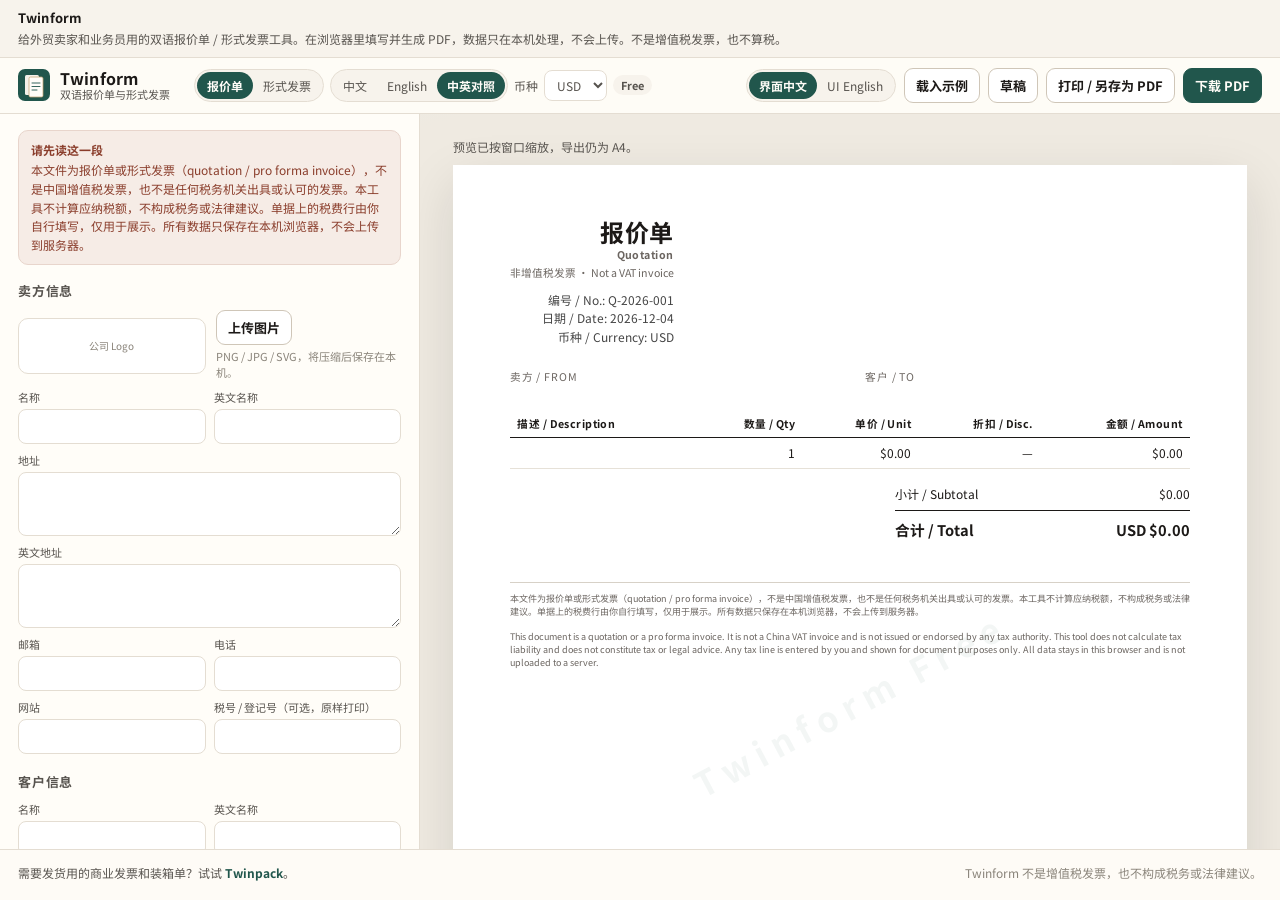
<file: index.html>
<!DOCTYPE html>
<html lang="zh-CN">
  <head>
    <meta charset="UTF-8" />
    <meta name="viewport" content="width=device-width, initial-scale=1" />
    <title>Twinform — 双语报价单 / 形式发票</title>
    <meta
      name="description"
      content="在浏览器里为外贸卖家和业务员制作中英双语报价单或形式发票，也可只出中文或只出英文，填好后可本地下载 PDF。数据只在你的电脑上处理，不会上传到服务器。单据上的税费行由你自行填写，仅用于展示。本工具不是增值税发票，也不计算税额，不构成税务或法律建议。"
    />
    <link rel="canonical" href="https://xiaoyangge1993.github.io/twinform/" />
    <link rel="icon" href="assets/favicon.svg" type="image/svg+xml" />
    <link rel="stylesheet" href="css/fonts.css" />
    <link rel="stylesheet" href="css/styles.css" />
  </head>
  <body>
    <section class="static-intro">
      <h1>Twinform</h1>
      <p>给外贸卖家和业务员用的双语报价单 / 形式发票工具。在浏览器里填写并生成 PDF，数据只在本机处理，不会上传。不是增值税发票，也不算税。</p>
    </section>
    <div id="app"></div>
    <script src="vendor/html2canvas.min.js"></script>
    <script src="vendor/jspdf.umd.min.js"></script>
    <script src="js/license.js"></script>
    <script src="js/app.js"></script>
  </body>
</html>
</file>
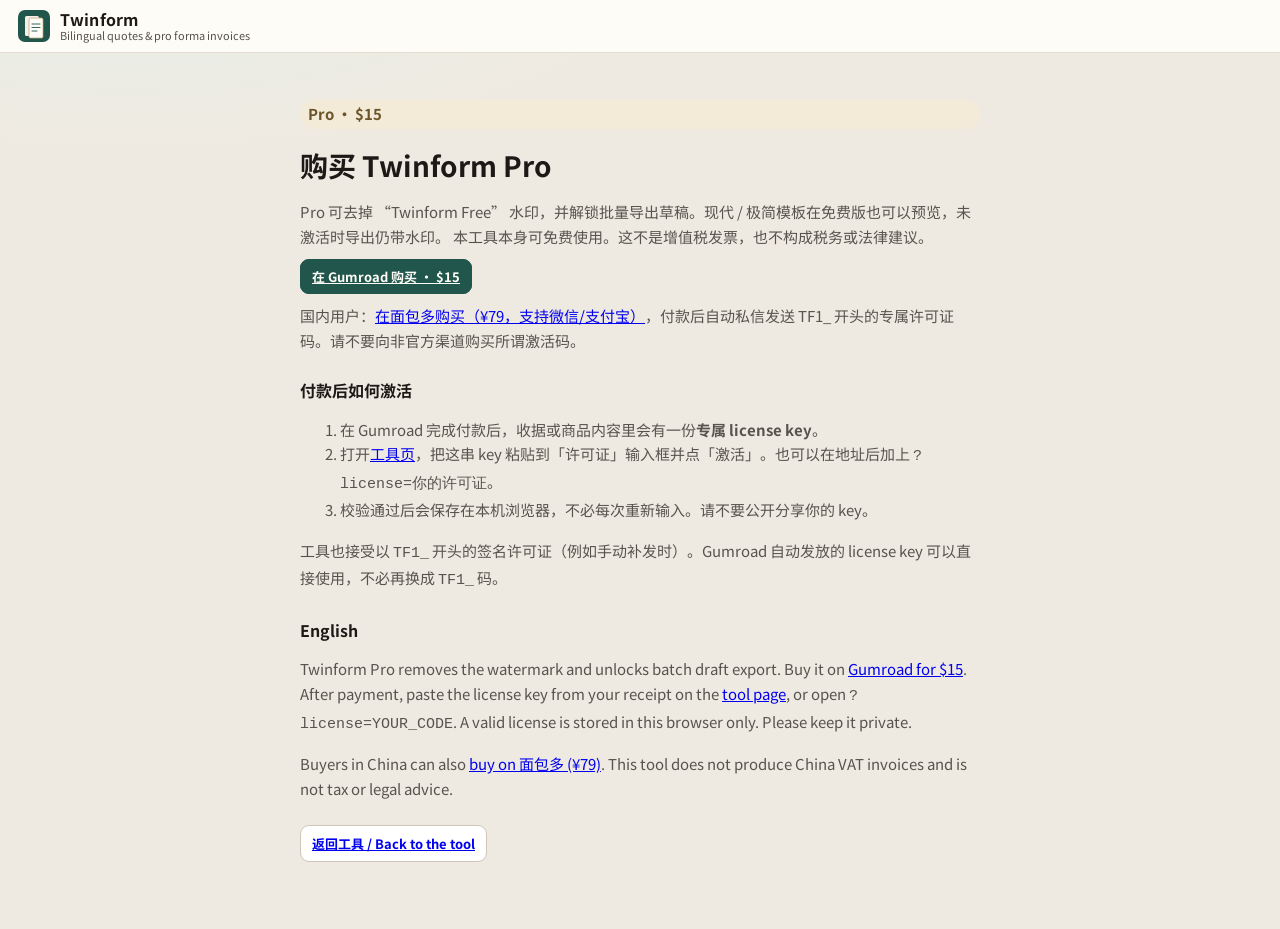
<file: purchase.html>
<!DOCTYPE html>
<html lang="zh-CN">
  <head>
    <meta charset="UTF-8" />
    <meta name="viewport" content="width=device-width, initial-scale=1" />
    <title>Twinform Pro — 购买说明</title>
    <meta name="description" content="购买 Twinform Pro：去掉水印、批量导出草稿。Gumroad $15，付款后用 license key 在工具页激活。国内可在面包多 ¥79 购买。" />
    <link rel="icon" href="assets/favicon.svg" type="image/svg+xml" />
    <link rel="stylesheet" href="css/fonts.css" />
    <link rel="stylesheet" href="css/styles.css" />
  </head>
  <body>
    <header class="app-header">
      <a class="brand" href="./">
        <img src="assets/logo.svg" alt="Twinform" />
        <span class="brand-name">Twinform<small>Bilingual quotes &amp; pro forma invoices</small></span>
      </a>
    </header>
    <main class="purchase-page">
      <p class="pill pro">Pro · $15</p>
      <h1>购买 Twinform Pro</h1>
      <p>
        Pro 可去掉 “Twinform Free” 水印，并解锁批量导出草稿。现代 / 极简模板在免费版也可以预览，未激活时导出仍带水印。
        本工具本身可免费使用。这不是增值税发票，也不构成税务或法律建议。
      </p>
      <p>
        <a class="btn btn-primary" href="https://xiaoxiaoyang.gumroad.com/l/eirdia" target="_blank" rel="noopener noreferrer">在 Gumroad 购买 · $15</a>
      </p>
      <p class="hint">国内用户：<a href="https://mbd.pub/o/bread/YZaWl5lwbQ==" target="_blank" rel="noopener">在面包多购买（¥79，支持微信/支付宝）</a>，付款后自动私信发送 TF1_ 开头的专属许可证码。请不要向非官方渠道购买所谓激活码。</p>
      <h2>付款后如何激活</h2>
      <ol>
        <li>在 Gumroad 完成付款后，收据或商品内容里会有一份<strong>专属 license key</strong>。</li>
        <li>打开<a href="./">工具页</a>，把这串 key 粘贴到「许可证」输入框并点「激活」。也可以在地址后加上 <code>?license=你的许可证</code>。</li>
        <li>校验通过后会保存在本机浏览器，不必每次重新输入。请不要公开分享你的 key。</li>
      </ol>
      <p>工具也接受以 <code>TF1_</code> 开头的签名许可证（例如手动补发时）。Gumroad 自动发放的 license key 可以直接使用，不必再换成 <code>TF1_</code> 码。</p>
      <h2>English</h2>
      <p>
        Twinform Pro removes the watermark and unlocks batch draft export. Buy it on
        <a href="https://xiaoxiaoyang.gumroad.com/l/eirdia" target="_blank" rel="noopener noreferrer">Gumroad for $15</a>.
        After payment, paste the license key from your receipt on the <a href="./">tool page</a>, or open
        <code>?license=YOUR_CODE</code>. A valid license is stored in this browser only. Please keep it private.
      </p>
      <p>Buyers in China can also <a href="https://mbd.pub/o/bread/YZaWl5lwbQ==" target="_blank" rel="noopener">buy on 面包多 (¥79)</a>. This tool does not produce China VAT invoices and is not tax or legal advice.</p>
      <p><a class="btn back" href="./">返回工具 / Back to the tool</a></p>
    </main>
  </body>
</html>
</file>
<file: css/fonts.css>
@font-face {
  font-family: "Twinform Sans";
  src: url("../fonts/NotoSansSC-Regular.woff2") format("woff2");
  font-weight: 400;
  font-style: normal;
  font-display: swap;
}
@font-face {
  font-family: "Twinform Sans";
  src: url("../fonts/NotoSansSC-Bold.woff2") format("woff2");
  font-weight: 700;
  font-style: normal;
  font-display: swap;
}

:root {
  --font-sans: "Twinform Sans", "Noto Sans CJK SC", "Source Han Sans SC",
    "PingFang SC", "Microsoft YaHei", "Noto Sans", sans-serif;
}
</file>
<file: css/styles.css>
/* Twinform — editor + A4 sheet */
:root {
  --ink: #1c1917;
  --ink-soft: #57534e;
  --ink-faint: #8a847a;
  --paper: #efeae1;
  --panel: #fffdf8;
  --panel-2: #f7f3ec;
  --line: #e4ddd2;
  --line-strong: #cfc6b8;
  --accent: #21564c;
  --accent-hover: #19443c;
  --accent-soft: #e8f0ee;
  --gold: #c4a574;
  --danger: #8a3d2b;
  --danger-bg: #f6ece6;
  --warn: #8a6a22;
  --shadow: 0 18px 50px rgba(28, 25, 23, 0.12);
  --radius: 12px;
  --ui: var(--font-sans);
}

* { box-sizing: border-box; }
html, body { margin: 0; padding: 0; }
body {
  font-family: var(--ui);
  color: var(--ink);
  background:
    radial-gradient(1200px 500px at 10% -10%, #e4efe9 0%, transparent 50%),
    var(--paper);
  min-height: 100vh;
}

button, input, select, textarea { font-family: inherit; color: inherit; }
button { cursor: pointer; }
button:disabled { cursor: not-allowed; opacity: 0.55; }

.app-header {
  position: sticky; top: 0; z-index: 20;
  display: flex; align-items: center; gap: 8px 16px; flex-wrap: wrap;
  padding: 10px 18px;
  background: rgba(255, 253, 248, 0.92);
  border-bottom: 1px solid var(--line);
  backdrop-filter: blur(10px);
  max-width: 100%;
  min-width: 0;
}
.brand { display: flex; align-items: center; gap: 10px; margin-right: 8px; text-decoration: none; color: inherit; }
.brand img { width: 32px; height: 32px; }
.brand-name { font-weight: 700; letter-spacing: 0.01em; line-height: 1.1; }
.brand-name small { display: block; white-space: nowrap; font-weight: 400; color: var(--ink-soft); font-size: 11px; letter-spacing: 0; }

.header-group { display: flex; align-items: center; gap: 6px; flex-wrap: wrap; min-width: 0; max-width: 100%; }
.header-group + .header-group { margin-left: 4px; }
.header-actions {
  margin-left: auto;
  display: flex; gap: 8px; flex-wrap: wrap; align-items: center;
  max-width: 100%;
  flex: 0 1 auto;
  justify-content: flex-end;
  min-width: 0;
}
.seg { flex-wrap: wrap; max-width: 100%; }
.field-inline { min-width: 0; }
.field-inline select, .field-inline input[type="text"] { min-width: 0; max-width: 100%; }

.seg { display: inline-flex; background: var(--panel-2); border: 1px solid var(--line); border-radius: 999px; padding: 2px; }
.seg button {
  border: 0; background: transparent; padding: 5px 10px; border-radius: 999px;
  font-size: 12px; color: var(--ink-soft);
}
.seg button[aria-pressed="true"] { background: var(--accent); color: #fffdf8; font-weight: 700; }

.field-inline { display: flex; align-items: center; gap: 6px; font-size: 12px; color: var(--ink-soft); }
.field-inline select, .field-inline input[type="text"] {
  background: #fff; border: 1px solid var(--line); border-radius: 8px; padding: 5px 8px; font-size: 12px;
}

.btn {
  border: 1px solid var(--line-strong); background: #fff; border-radius: 9px;
  padding: 7px 11px; font-size: 13px; font-weight: 700; white-space: nowrap;
}
.btn:hover:not(:disabled) { border-color: var(--accent); color: var(--accent); }
.btn-primary { background: var(--accent); color: #fffdf8; border-color: var(--accent); }
.btn-primary:hover:not(:disabled) { background: var(--accent-hover); color: #fffdf8; }
.btn-ghost { background: transparent; }
.btn-pro {
  background: #fffdf8; border: 1px dashed var(--gold); color: var(--ink-soft);
  font-weight: 700; padding: 7px 12px; border-radius: 9px; font-size: 13px;
  text-decoration: none; display: inline-block;
}
.btn-pro:hover { border-style: solid; color: var(--ink); }
.pill {
  font-size: 11px; font-weight: 700; padding: 2px 8px; border-radius: 999px;
  background: var(--accent-soft); color: var(--accent);
}
.pill.free { background: var(--panel-2); color: var(--ink-soft); }
.pill.pro { background: #f3ead8; color: #6b5428; }

html:has(.app-shell),
html:has(.app-shell) body,
html:has(.app-shell) #app {
  height: 100%;
  overflow: hidden;
}

.static-intro {
  margin: 0;
  padding: 8px 18px;
  font-size: 12px;
  line-height: 1.55;
  color: var(--ink-soft);
  background: var(--panel-2);
  border-bottom: 1px solid var(--line);
}
.static-intro h1 {
  margin: 0 0 2px;
  font-size: 13px;
  font-weight: 700;
  color: var(--ink);
  letter-spacing: 0.01em;
}
.static-intro p { margin: 0; }
html:has(.app-shell) body {
  display: flex;
  flex-direction: column;
}
html:has(.app-shell) .static-intro {
  flex: 0 0 auto;
}
html:has(.app-shell) #app {
  flex: 1 1 auto;
  height: auto;
  min-height: 0;
}
.app-shell {
  display: flex;
  flex-direction: column;
  height: 100%;
  min-height: 0;
  min-width: 0;
}
.app-shell .app-header,
.app-shell .site-footer { flex: 0 0 auto; }
.layout {
  display: grid;
  grid-template-columns: minmax(0, 420px) minmax(0, 1fr);
  gap: 0;
  flex: 1 1 auto;
  min-height: 0;
  width: 100%;
  max-width: 100%;
}
.layout > * { min-width: 0; min-height: 0; }
.editor {
  border-right: 1px solid var(--line);
  background: var(--panel);
  padding: 16px 18px 48px;
  overflow: auto;
  min-width: 0;
  max-width: 100%;
}
.preview-pane {
  padding: 24px 16px 48px;
  overflow: auto;
  display: flex; flex-direction: column; align-items: center;
  min-width: 0;
}

.disclaimer-banner {
  margin: 0 0 16px;
  padding: 10px 12px;
  background: var(--danger-bg);
  border: 1px solid #e8d5cc;
  border-radius: 10px;
  color: var(--danger);
  font-size: 12px;
  line-height: 1.55;
}
.disclaimer-banner strong { display: block; margin-bottom: 2px; }

.section { margin-bottom: 18px; }
.section h2 {
  margin: 0 0 10px; font-size: 13px; letter-spacing: 0.06em; text-transform: uppercase;
  color: var(--ink-soft); display: flex; justify-content: space-between; align-items: baseline;
}
.grid-2, .grid-3, .grid-4 { min-width: 0; max-width: 100%; }
.grid-2 { display: grid; grid-template-columns: repeat(auto-fit, minmax(min(100%, 150px), 1fr)); gap: 8px; }
.grid-3 { display: grid; grid-template-columns: repeat(auto-fit, minmax(min(100%, 140px), 1fr)); gap: 8px; }
.full { grid-column: 1 / -1; }
.editor .section,
.editor .item-card,
.editor .logo-row,
.editor .pro-box,
.editor .pay-block,
.editor label.lbl { min-width: 0; max-width: 100%; }
.editor .logo-row > div { min-width: 0; flex: 1; }
.editor input:not([type="checkbox"]):not([type="radio"]),
.editor select,
.editor textarea {
  min-width: 0;
  width: 100%;
  max-width: 100%;
  box-sizing: border-box;
}
.editor .items-table { table-layout: fixed; width: 100%; max-width: 100%; }
.editor .items-table th, .editor .items-table td { min-width: 0; overflow-wrap: anywhere; }
.section h2 { flex-wrap: wrap; gap: 8px; min-width: 0; }

label.lbl { display: flex; flex-direction: column; gap: 4px; font-size: 11px; color: var(--ink-soft); }
label.lbl input, label.lbl select, label.lbl textarea {
  border: 1px solid var(--line); border-radius: 8px; padding: 7px 8px; background: #fff; font-size: 13px;
}
label.lbl textarea { min-height: 64px; resize: vertical; }
label.lbl input:focus, label.lbl select:focus, label.lbl textarea:focus {
  outline: 2px solid color-mix(in srgb, var(--accent) 35%, transparent);
  border-color: var(--accent);
}

.logo-row { display: flex; gap: 10px; align-items: center; }
.logo-row img, .logo-placeholder {
  width: 56px; height: 56px; border-radius: 10px; border: 1px solid var(--line); object-fit: contain; background: #fff;
}
.logo-placeholder { display: grid; place-items: center; color: var(--ink-faint); font-size: 10px; text-align: center; }

.items-table { width: 100%; border-collapse: collapse; font-size: 12px; }
.items-table th { text-align: left; font-weight: 400; color: var(--ink-soft); padding: 4px 4px 6px; }
.items-table td { padding: 3px 4px; vertical-align: top; }
.items-table input { width: 100%; border: 1px solid var(--line); border-radius: 6px; padding: 6px; font-size: 12px; background: #fff; }
.items-table .col-qty, .items-table .col-price, .items-table .col-disc { width: 72px; }
.items-table .col-del { width: 28px; }
.icon-btn { border: 0; background: transparent; color: var(--ink-faint); padding: 4px; font-size: 16px; }
.icon-btn:hover { color: var(--danger); }

.pay-block { display: grid; gap: 8px; }
.check {
  display: flex;
  flex-direction: row;
  flex-wrap: nowrap;
  align-items: center;
  justify-content: flex-start;
  gap: 8px;
  font-size: 13px;
  width: max-content;
  max-width: 100%;
}
.check input[type="checkbox"],
.check input[type="radio"] {
  width: auto;
  min-width: auto;
  max-width: none;
  flex: 0 0 auto;
  margin: 0;
  accent-color: var(--accent);
}
.check span { flex: 0 1 auto; min-width: 0; }

.hint { font-size: 11px; color: var(--ink-faint); margin: 4px 0 0; line-height: 1.45; }
.pro-box {
  border: 1px dashed var(--gold); border-radius: 12px; padding: 12px; background: #fffdf8;
}
.pro-box h3 { margin: 0 0 8px; font-size: 14px; }
.lock { color: var(--ink-faint); font-size: 12px; }
.license-box { margin: 10px 0 4px; }
.license-label { display: block; font-size: 12px; font-weight: 700; margin-bottom: 6px; }
.license-input {
  width: 100%; min-height: 72px; resize: vertical;
  border: 1px solid var(--line-strong); border-radius: 8px;
  padding: 8px 10px; font-size: 12px; line-height: 1.45;
  font-family: ui-monospace, SFMono-Regular, Menlo, Consolas, monospace;
  background: #fff;
}
.license-input:focus { outline: 2px solid var(--accent-soft); border-color: var(--accent); }
.license-actions { margin-top: 8px; display: flex; gap: 8px; flex-wrap: wrap; }
.license-status { margin: 8px 0 0; font-size: 12px; line-height: 1.45; }
.license-status.ok { color: var(--accent); font-weight: 700; }
.license-status.err { color: var(--danger); font-weight: 700; }
.purchase-page { max-width: 720px; margin: 0 auto; padding: 32px 20px 64px; }
.purchase-page h1 { font-size: 28px; margin: 16px 0 8px; }
.purchase-page h2 { font-size: 16px; margin: 24px 0 8px; }
.purchase-page p, .purchase-page li { font-size: 15px; line-height: 1.65; color: var(--ink-soft); }
.purchase-page .back { display: inline-block; margin-top: 8px; }

.preview-toolbar {
  width: min(100%, 210mm);
  display: flex; justify-content: space-between; align-items: center;
  margin-bottom: 10px; font-size: 12px; color: var(--ink-soft);
}
.overflow-warn { color: var(--warn); font-weight: 700; }

.preview-scale { transform-origin: top center; }

/* A4 sheet */
.sheet {
  width: 210mm;
  min-height: 297mm;
  background: #fff;
  color: #1c1917;
  padding: 14mm 15mm 14mm;
  position: relative;
  box-shadow: var(--shadow);
  overflow: visible;
}
.sheet * { box-sizing: border-box; }

.sheet-wm {
  position: absolute; inset: 0; pointer-events: none; z-index: 2;
}
.sheet-wm .wm-diag {
  position: absolute; left: 50%; top: 48%;
  transform: translate(-50%, -50%) rotate(-28deg);
  font-size: 26pt; font-weight: 700; letter-spacing: 0.22em;
  color: rgba(33, 86, 76, 0.055); white-space: nowrap;
}
.sheet-wm .wm-foot {
  position: absolute; right: 14mm; bottom: 9mm;
  font-size: 7.5pt; letter-spacing: 0.06em; color: rgba(28, 25, 23, 0.35);
}

.sheet-head { display: flex; justify-content: space-between; gap: 16px; align-items: flex-start; }
.sheet-logo { max-width: 24mm; max-height: 20mm; object-fit: contain; }
.sheet-title { text-align: right; }
.sheet-title h1 { margin: 0; font-size: 18pt; letter-spacing: 0.02em; line-height: 1.2; }
.sheet-title .sub { margin-top: 3px; font-size: 8pt; color: #6b6560; }
.sheet-meta { margin-top: 3mm; text-align: right; font-size: 9pt; color: #444; line-height: 1.55; }

.parties { display: grid; grid-template-columns: 1fr 1fr; gap: 8mm; margin: 6mm 0 5mm; }
.party .k { font-size: 8pt; letter-spacing: 0.08em; text-transform: uppercase; color: #6b6560; margin-bottom: 2mm; }
.party .name { font-weight: 700; font-size: 11pt; }
.party .en { color: #5c5854; font-size: 9pt; font-weight: 400; }
.party .addr { margin-top: 1.5mm; font-size: 9pt; color: #444; white-space: pre-wrap; line-height: 1.45; }

.sheet table { width: 100%; border-collapse: collapse; font-size: 9pt; }
.sheet thead th {
  text-align: left; font-weight: 700; font-size: 8pt; letter-spacing: 0.04em;
  border-bottom: 0.4mm solid #1c1917; padding: 1.5mm 2mm;
}
.sheet td { padding: 1.7mm 2mm; border-bottom: 0.15mm solid #e6e1d8; vertical-align: top; }
.sheet td.num, .sheet th.num { text-align: right; white-space: nowrap; }
.item-en { display: block; color: #6b6560; font-size: 8pt; margin-top: 0.6mm; }

.totals { margin-top: 3mm; margin-left: auto; width: 78mm; font-size: 9pt; }
.totals .row { display: flex; justify-content: space-between; gap: 6mm; padding: 1.2mm 0; }
.totals .row.grand { border-top: 0.4mm solid #1c1917; font-weight: 700; font-size: 11pt; margin-top: 1mm; padding-top: 2mm; }

.pay { margin-top: 5mm; display: grid; grid-template-columns: 1.2fr 1fr; gap: 8mm; }
.pay h3, .notes h3 { margin: 0 0 2mm; font-size: 8pt; letter-spacing: 0.08em; text-transform: uppercase; color: #6b6560; font-weight: 700; }
.pay p, .notes p { margin: 0; font-size: 9pt; line-height: 1.5; white-space: pre-wrap; }

.sheet-disc {
  margin-top: 5mm; padding-top: 2.5mm; border-top: 0.15mm solid #d7d1c7;
  font-size: 6.8pt; color: #6b6560; line-height: 1.4;
}

/* Templates */
.sheet.tpl-classic .sheet-title h1 { font-weight: 700; }
.sheet.tpl-modern { padding-top: 0; padding-left: 0; padding-right: 0; }
.sheet.tpl-modern .modern-bar {
  background: #21564c; color: #fffdf8; padding: 10mm 16mm 8mm;
  display: flex; justify-content: space-between; align-items: flex-start; gap: 16px;
}
.sheet.tpl-modern .modern-bar .sub, .sheet.tpl-modern .modern-bar .sheet-meta { color: rgba(255,253,248,0.8); }
.sheet.tpl-modern .sheet-body { padding: 8mm 16mm 18mm; }
.sheet.tpl-modern thead th { border-bottom-color: #21564c; color: #21564c; }
.sheet.tpl-modern .totals .row.grand { border-top-color: #21564c; color: #21564c; }
.sheet.tpl-minimal .sheet-title h1 { font-weight: 400; letter-spacing: 0.14em; font-size: 16pt; text-transform: uppercase; }
.sheet.tpl-minimal thead th { border-bottom-width: 0.2mm; font-weight: 400; letter-spacing: 0.12em; }
.sheet.tpl-minimal .totals .row.grand { border-top-width: 0.2mm; }

.modal-back {
  position: fixed; inset: 0; background: rgba(28,25,23,0.4); z-index: 40;
  display: flex; align-items: center; justify-content: center; padding: 20px;
}
.modal {
  background: var(--panel); border-radius: 16px; width: min(560px, 100%);
  max-height: min(80vh, 720px); overflow: auto; box-shadow: var(--shadow); padding: 18px 20px;
}
.modal h2 { margin: 0 0 12px; font-size: 16px; }
.draft-list { list-style: none; margin: 0; padding: 0; }
.draft-list li {
  display: flex; align-items: center; gap: 8px; padding: 8px 0; border-bottom: 1px solid var(--line);
  font-size: 13px;
}
.draft-list li span { flex: 1; }
.muted { color: var(--ink-faint); font-size: 12px; }

@media (max-width: 980px) {
  .layout { grid-template-columns: 1fr; overflow: auto; }
  .layout > * { min-height: auto; }
  .editor, .preview-pane { max-height: none; border-right: 0; overflow: visible; }
  .editor { border-bottom: 1px solid var(--line); }
}


.site-footer {
  border-top: 1px solid var(--line);
  padding: 14px 18px 18px;
  font-size: 12px;
  color: var(--ink-soft);
  background: rgba(255, 253, 248, 0.92);
  display: flex;
  flex-wrap: wrap;
  gap: 8px 24px;
  justify-content: space-between;
  align-items: baseline;
  line-height: 1.5;
}
.site-footer a { color: var(--accent); font-weight: 700; text-decoration: none; }
.site-footer a:hover { text-decoration: underline; }
.site-footer .foot-note { color: var(--ink-faint); max-width: 62ch; }

@media print {
  body { background: #fff; }
  .app-header, .editor, .preview-toolbar, .modal-back, .disclaimer-banner, .site-footer, .static-intro { display: none !important; }
  .layout, .preview-pane { display: block; max-height: none; padding: 0; overflow: visible; }
  .preview-scale { transform: none !important; }
  .sheet { box-shadow: none; margin: 0; }
}
</file>
